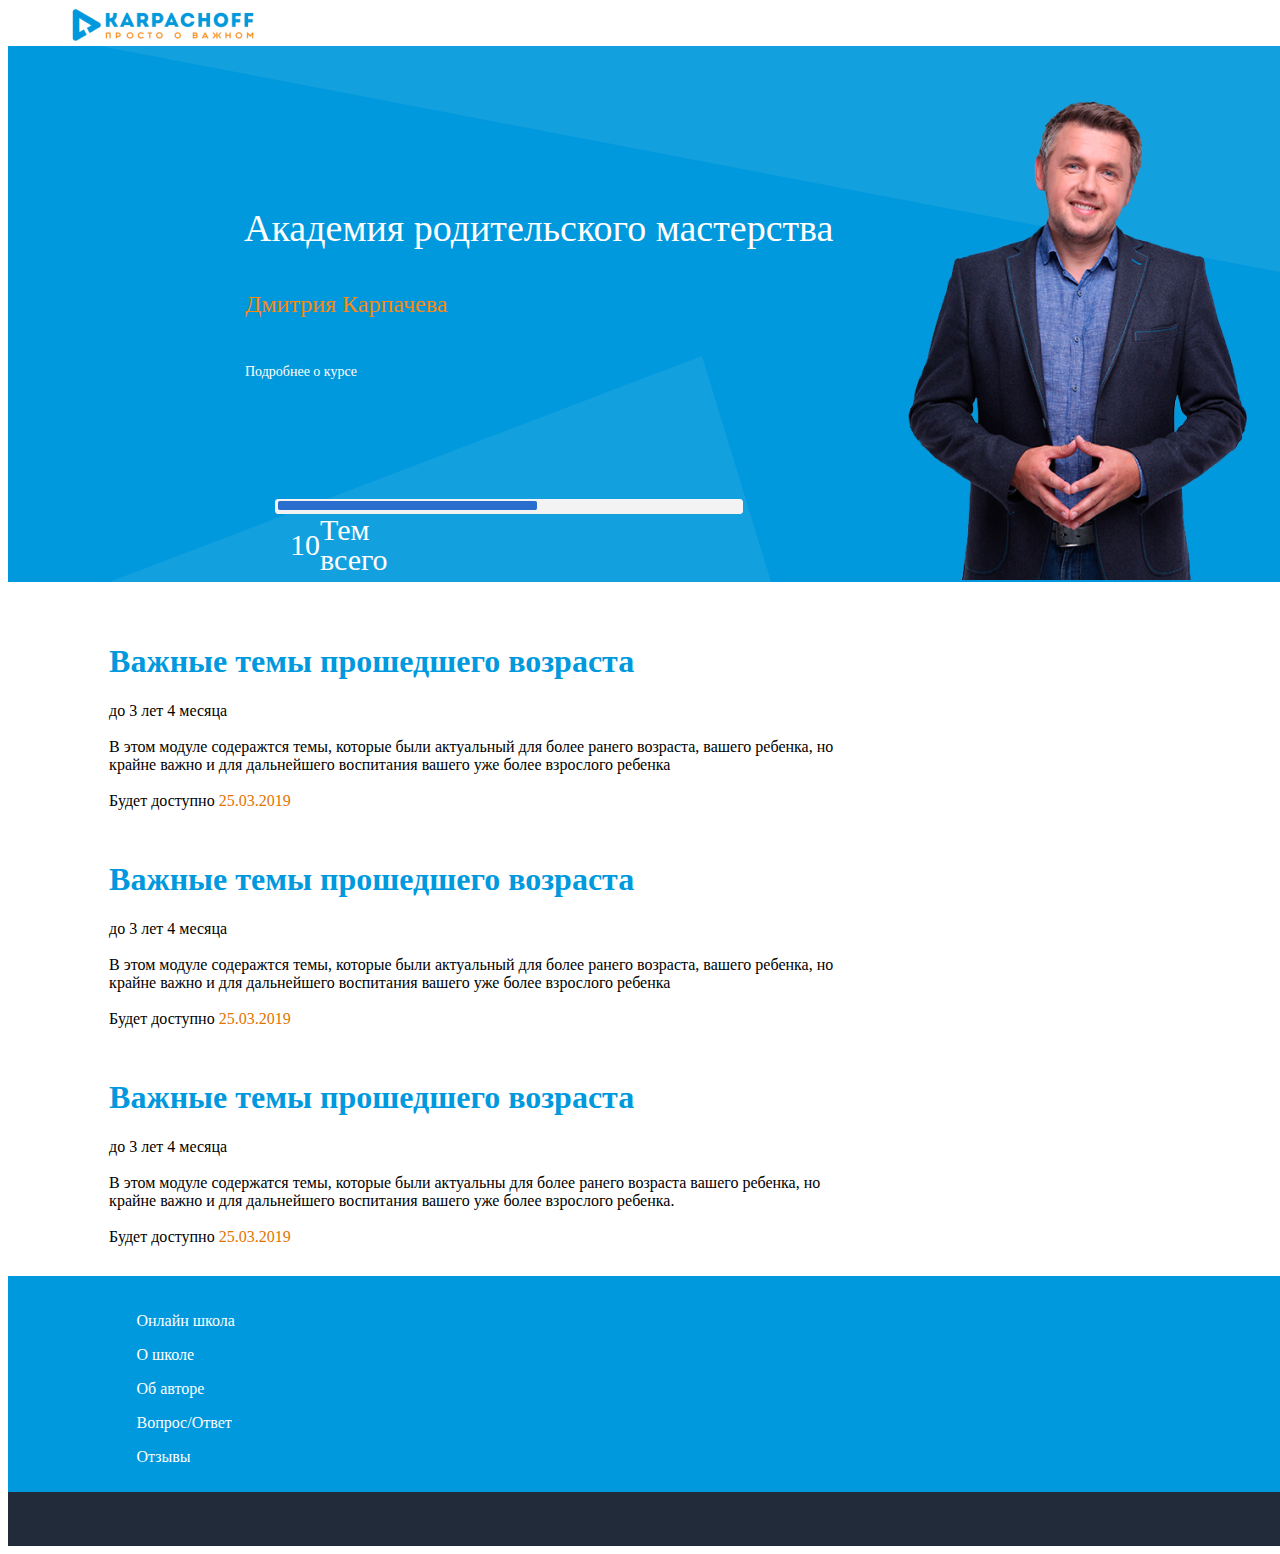
<file: index.html>
﻿<!DOCTYPE html>
<html>

<head>

	<title>Karpachoff</title>
	<meta charset="UTF-8">
	<meta name="description" content="vsyakoe">
	<link rel="stylesheet" href="./styles/main.css">


</head>

<body>
	<div class="png1">
		<img src="./img/%D0%A1%D0%BB%D0%BE%D0%B9%201.1.png">
	</div>
	<div class="startphone">
		<div class="png2">
			<img src="./img/Vector%202.png">
		</div>
			<span class="text2">Академия родительского мастерства</span>
			<span class="text3">Дмитрия Карпачева</span>
			<span class="text4">Подробнее о курсе</span>
		<div class="bar2">
			<img src="./img/Rectangle%2013.9.png">
		</div>
		<div class="bar1">
			<img src="./img/Rectangle%2013.10.png">
		</div>
			<span class="text6">10</span>
			<span class="text7">Тем
				<br>всего
			</span>
		<div class="png3">
			<img src="./img/Vector%202.1.png">
		</div>
		<div class="png4">
			<img src="./img/karpachoff.png">
		</div>
	</div>
	
	<div class="block1">
	
	<h1 class="nazblock1">Важные темы прошедшего возраста</h1>
		до 3 лет 4 месяца
		<br>
		<br>
		В этом модуле содеражтся темы, которые были актуальный для более ранего возраста, вашего ребенка, но
		<br>
		крайне важно и для дальнейшего воспитания вашего уже более взрослого ребенка
		<br>
		<br>
		Будет доступно <span class="data1">25.03.2019</span>

	</div>
	
	<div class="block2">
		<h1 class="nazblock2">Важные темы прошедшего возраста</h1>
		до 3 лет 4 месяца
		<br>
		<br>
		В этом модуле содеражтся темы, которые были актуальный для более ранего возраста, вашего ребенка, но
		<br>
		крайне важно и для дальнейшего воспитания вашего уже более взрослого ребенка
		<br>
		<br>
		Будет доступно <span class="data2">25.03.2019</span>
	</div>

	<div class="block3">

		<h1 class ="nazblock3">Важные темы прошедшего возраста</h1>
		до 3 лет 4 месяца
		<br>
		<br>
		В этом модуле содержатся темы, которые были актуальны для более ранего возраста вашего ребенка, но
		<br>
		крайне важно и для дальнейшего воспитания вашего уже более взрослого ребенка.
		<br>
		<br>
		Будет доступно <span class="data3">25.03.2019</span>
	
	</div>

	<div class="text5">
		<ol> Онлайн школа</ol>
		<ol>О школе</ol>
		<ol>Об авторе</ol>
		<ol>Вопрос/Ответ</ol>
		<ol>Отзывы</ol>
	</div>
	

</body>

</html>
</file>
<file: styles/main.css>
.startphone {
	background-color: #0099DD;
	width: 1450px;
	height: 536px;
	box-sizing: border-box;
}
	
.png1 {
	padding-left: 5%;
	padding-top: -10%;
}
.text2 {
	position: absolute;
	width: 622px;
	height: 184px;
	left: 244px;
	top: 136px;

	font-family: 'Intro ';
	font-size: 38px;
	line-height: 53px;
	display: flex;
	align-items: center;
	color: #FFFFFF;
	
}
.text3 {
	position: absolute;
	width: 318px;
	height: 32px;
	left: 245px;
	top: 288px;
	font-family: 'Intro ';
	font-size: 24px;
	line-height: 31px;
	display: flex;
	align-items: center;
	color: #FC880D;
	
}
.text4 {
	position: absolute;
	width: 209px;
	height: 44px;
	left: 245px;
	top: 349px;
	font-family: 'Proxima Nova';
	font-size: 14px;
	line-height: 17px;
	display: flex;
	align-items: center;
	text-align: center;
	color: #FFFFFF;
	
}
.bar1 {
	position:relative;
	top: 158px;
	left: 270px;
}
.bar2 {
	position: relative;
	top: 180px;
	left: 267px;
}


.png3 {
	margin-bottom: -533px;
}

.png4 {
	
	margin-left: 900px;
	position:absolute;
	
}

.nazblock1 {
	color: #0099DD;
}
.block1 {
	width: 100%;
	margin-top: 20px;
	padding-top: 20px;
	padding-left: 8%;
	margin-bottom: 10px;	
}
.data1 {
	color: #DF7401;
}
.nazblock2 {
	color: #0099DD;
}
.block2 {
	width: 100%
	position: absolute;
	padding-left: 8%;
	padding-top: 20px;
	margin-bottom: 10px;
}
.data2 {
	color: #DF7401;
}
.nazblock3 {
	color: #0099DD;
}
.block3 {
	width: 100%;
	padding-left: 8%;
	padding-top: 20px;
	padding-bottom: 20px;
	margin-bottom: 10px;
	
}
.data3 {
	color: #DF7401;
}
.text5 {
	background: linear-gradient( #0099DD 80%, #222B3A 20%);	
	padding-top: 20px;
	padding-bottom: 40px;
	padding-left: 7%;
	width: 1450px;
	box-sizing: border-box;
	color: #FFFFFF;
	height: 270px;
}
.text6 {
	position: absolute;
	width: 30px;
	height: 32px;
	left: 290px;
	top: 530px;
	font-family: 'Proxima Nova';
	font-size: 30px;
	line-height: 30px;
	color: #FFFFFF;
	
}
.text7 {
	position: absolute;
	width: 30px;
	height: 32px;
	left: 320px;
	top: 515px;
	font-family: 'Proxima Nova';
	font-size: 30px;
	line-height: 30px;
	color: #FFFFFF;
}
</file>
